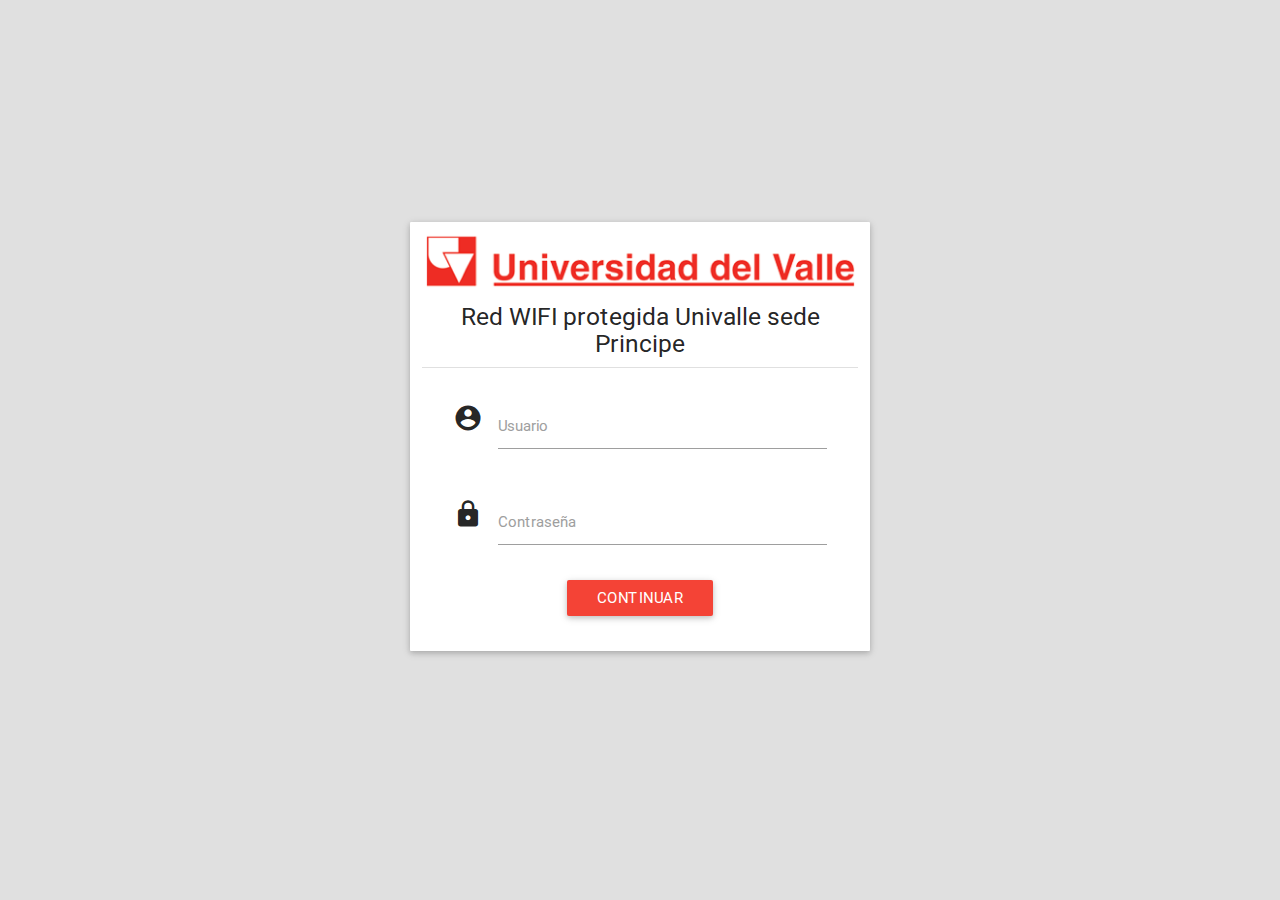
<file: index.html>
<html>
    <head>
      <!--Import materialize.css-->
      <link type="text/css" rel="stylesheet" href="css/materialize.min.css"  media="screen,projection"/>
      <link href="https://fonts.googleapis.com/icon?family=Material+Icons" rel="stylesheet">     
      <link rel="stylesheet" href="css/style.css"> 
      <!--Let browser know website is optimized for mobile-->
      <meta name="viewport" content="width=device-width, initial-scale=1.0"/>
      <title>Ingresar</title>
    </head>
    <body class="valign-wrapper grey lighten-2">
      <div class="container">
        <div class="row">
          <div class="card col s12 m10 offset-m1 l6 offset-l3 login">
            <div class="card-image">
              <img src="header.png" style="padding-top: 10px;">
            </div>
            <h5 class="center">Red WIFI  protegida Univalle sede Principe</h5>
            <!-- <div class="row">
               <img class="responsive-img" src="logo.jpg">
            </div> -->
            <div class="divider"></div>
            <div class="card-content">
              <form class="col s12" method="post" action="$PORTAL_ACTION$" role="form">
                <div class="row">
                  <div class="input-field col s12">
                      <i class="material-icons prefix">account_circle</i>
                      <input id="icon_prefix" type="text" required name="auth_user">
                      <label for="icon_prefix">Usuario</label>
                  </div>
                </div>
                <div class="row">
                  <div class="input-field col s12">
                    <i class="material-icons prefix">lock</i>
                    <input id="lock" type="password" required name="auth_pass">
                    <label for="lock">Contraseña</label>
                  </div>
                </div>
                <input name="redirurl" type="hidden" value="$PORTAL_REDIRURL$">
                <div class="row center">
                  <input type="submit" name="accept" class="btn red" value="Continuar">
                </div>
              </form>
          </div>
        </div>
      </div>
      <!--Import jQuery before materialize.js-->
      <script type="text/javascript" src="js/jquery-2.1.4.min.js"></script>
      <script type="text/javascript" src="js/materialize.min.js"></script>
    </body>
  </html>
</file>
<file: css/style.css>
.login {
	/*border: 1px solid;*/
	border-color: red;
	border-radius: 1px;
}

/* label color */
   .input-field label {
     color: #9e9e9e;
   }
   /* label focus color */
   .input-field input[type=text]:focus + label {
     color: #f44336;
   }
   /* label underline focus color */
   .input-field input[type=text]:focus {
     border-bottom: 1px solid #f44336;
     box-shadow: 0 1px 0 0 #f44336;
   }
   /* valid color */
   .input-field input[type=text].valid {
     border-bottom: 1px solid #000;
     box-shadow: 0 1px 0 0 #000;
   }
   /* invalid color */
   .input-field input[type=text].invalid {
     border-bottom: 1px solid #000;
     box-shadow: 0 1px 0 0 #000;
   }
   /* icon prefix focus color */
   .input-field .prefix.active {
     color: #f44336;
   }

   .input-field input[type=password]:focus + label {
     color: #f44336;
   }
   /* label underline focus color */
   .input-field input[type=password]:focus {
     border-bottom: 1px solid #f44336;
     box-shadow: 0 1px 0 0 #f44336;
   }
</file>
